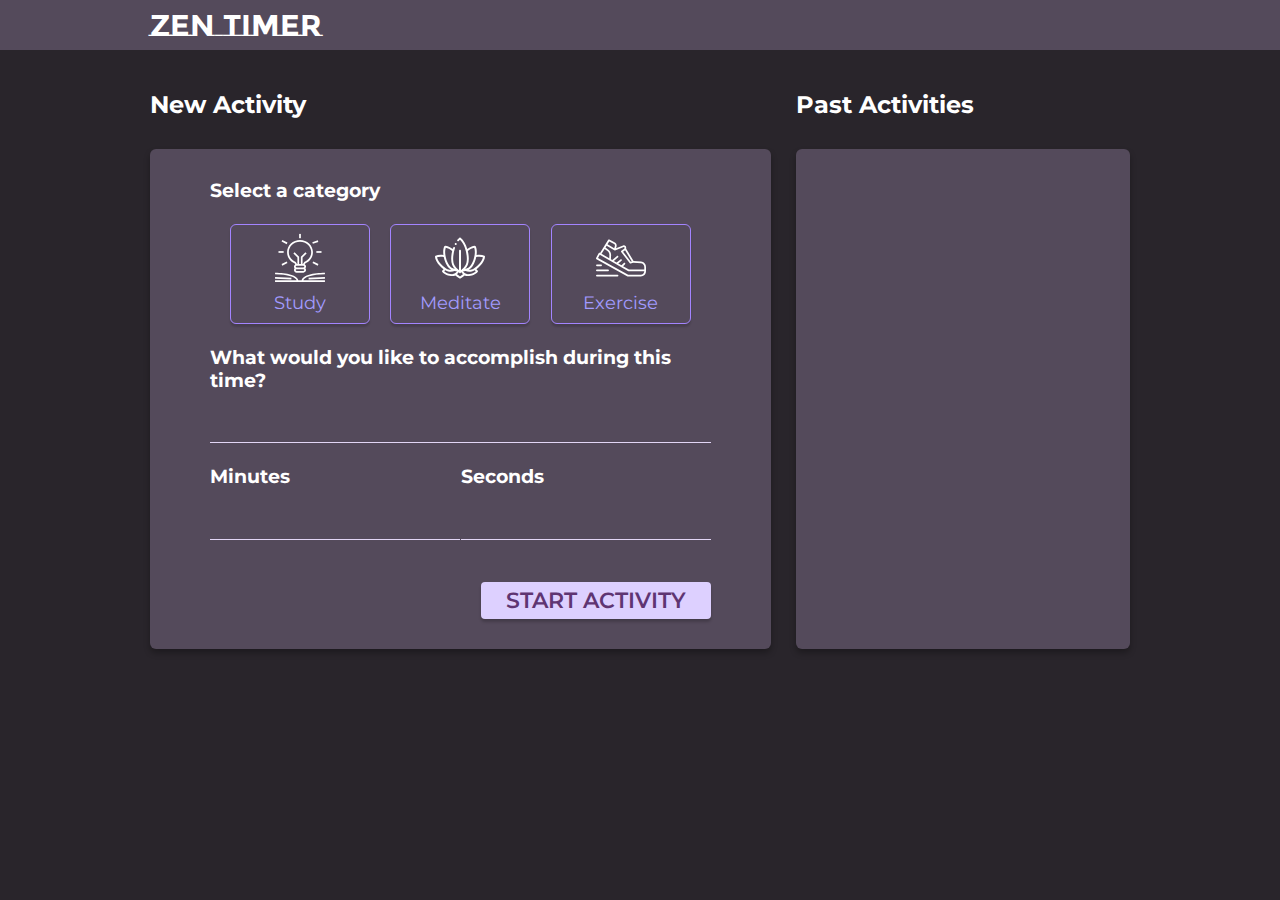
<file: index.html>
<!DOCTYPE html>
<html lang="en">

<head>
  <meta charset="utf-8" />
  <meta name="viewport" content="width=device-width, initial-scale=1" />
  <link rel="stylesheet" href="styles.css" />
  <link href="https://fonts.googleapis.com/css?family=Montserrat+Subrayada|Montserrat:300,400,600,700&display=swap"
    rel="stylesheet">
  <title>ZenTimer</title>
</head>

<body>
  <nav>
    <h1>Zen Timer</h1>
  </nav>
  <section class="main-area">
    <main>
      <h2>New Activity</h2>
      <form class="form-section">
        <h3>Select a category</h3>
        <section class="categories">
          <button id="button-study" class="inactive" value="study">
            <img src="assets/study.svg" class="button-icon" />
            Study
          </button>
          <button id="button-meditate" class="inactive" value="meditate">
            <img src="assets/meditate.svg" class="button-icon" />
            Meditate
          </button>
          <button id="button-exercise" class="inactive" value="exercise">
            <img src="assets/exercise.svg" class="button-icon" />
            Exercise
          </button>
        </section>
        <h3>What would you like to accomplish during this time?</h3>
        <input id="input-intention" />
        <div class="timer-inputs-section">
          <div>
            <h3>Minutes</h3>
            <input id="input-minutes" type="number" />
          </div>
          <div>
            <h3>Seconds</h3>
            <input id="input-seconds" type="number" />
          </div>
        </div>
        <div class="form-button-container">
          <button class="start-button" id="button-submit">START ACTIVITY</button>
        </div>
      </form>
    </main>
    <aside>
      <h2>Past Activities</h2>
      <section class="card-container" id="card-container">
      </section>
    </aside>
  </section>

  <script src="main.js"></script>
</body>

</html>
</file>
<file: styles.css>
* {
  box-sizing: border-box;
  padding: 0;
  margin: 0;
}

body {
  display: flex;
  flex-direction: column;
  font-family: 'Montserrat', sans-serif;
  background-color: rgb(41, 37, 43);
}

nav {
  height: 50px;
  background-color: rgb(84, 74, 91);
  display: flex;
  align-items: center;
}

h1 {
  margin-left: 150px;
  font-size: 30px;
  font-family: 'Montserrat Subrayada', sans-serif;
  color: white;
}

.main-area {
  margin: 40px 150px;
  display: flex;
}

main {
  height: 500px;
  width: 65%;
  display: flex;
  flex-direction: column;
  height: 100%;
  margin-right: 25px;
}

h2 {
  padding-bottom: 30px;
  color: white;
}

form {
  height: 500px;
  display: flex;
  border-radius: 6px;
  box-shadow: 0 4px 6px rgba(0, 0, 0, 0.29);
  background-color: rgb(84, 74, 91);
  flex-direction: column;
  color: white;
  justify-content: space-between;
}

.form-section {
  padding: 30px 60px;
}

.timer-section {
  align-items: center;
  padding: 10px 60px;
  align-items: center;
}

h5 {
  font-size: 25px;
  margin-top: 30px;
  font-weight: 300;
}

h6 {
  font-size: 80px;
  margin-top: 10px;
}

h4 {
  font-size: 40px;
  border: 2px solid rgb(88, 149, 255);
  text-align: center;
  margin-top: 20px;
  padding: 100px 60px;
  cursor: pointer;
  vertical-align: middle;
  border-radius: 250px;
  font-weight: 600;
  margin-bottom: 100px;
  transition: .2s ease-out;
}

h4:hover {
  box-shadow: 0 0 20px rgba(231, 215, 255, 0.509);
  background-color: rgba(255, 255, 255, 0.096);
  transition: .2s ease-out;
}

h4:active {
  box-shadow: 0 0 50px rgb(231, 215, 255);
  background-color: rgba(255, 255, 255, 0.817);
  color: rgb(109, 109, 109);
  transition: .2s;
}

aside {
  width: 35%;
  height: 500px;
  display: flex;
  flex-direction: column;
}

.button-icon {
  width: 50px;
  background: rgba(255, 255, 255, 0);
}

.categories {
  display: flex;
  width: 100%;
  justify-content: space-evenly;
}

button {
  font-family: 'Montserrat';
  background: none;
  
}

.inactive {
  display: flex;
  flex-direction: column;
  align-items: center;
  justify-content: space-evenly;
  font-size: 18px;
  width: 140px;
  height: 100px;
  border: 1px solid rgb(163, 132, 255);
  border-radius: 6px;
  box-shadow: 0 3px 2px rgba(0, 0, 0, 0.158);
  color: rgb(162, 155, 255);
  transition: .2s;
}

.inactive:hover {
  background-color: rgba(0, 0, 0, 0.221);
  box-shadow: 0 4px 6px rgba(0, 0, 0, 0.336);
  transition: .15s;
}

.categories button:active {
  background-color: rgba(0, 0, 0, 0.377);
  box-shadow: 0 3px 2px rgba(0, 0, 0, 0.37);
  transition: .15s;
}

.categories button:focus {
  outline: none;
}

input {
  background: none;
  border: none;
  height: 30px;
  color: rgb(255, 215, 215);
  font-size: 20px;
  border-bottom: 1px solid rgb(226, 214, 245);
  padding-left: 5px;
  transition: .15s;
  width: 100%;
  border-radius: 4px 4px 0 0;
}

input:hover {
  background: rgb(71, 63, 77);
  transition: .15s;
}

input:focus {
  outline: none;
  background: rgb(71, 63, 77);
  transition: .15s;
}

.timer-inputs-section {
  display: flex;
  justify-content: space-between;
}

.timer-inputs-section input {
  margin-top: 22px;
}

.timer-inputs-section div {
  width: 250px;
}

.start-button {
  width: 230px;
  background: rgb(221, 208, 255);
  font-size: 22px;
  margin-top: 20px;
  padding: 5px 10px;
  color: rgb(95, 53, 114);
  border-radius: 4px;
  font-weight: 600;
  border: none;
  box-shadow: 0 3px 3px rgba(0, 0, 0, 0.205);
  transition: .15s;
}

.start-button:hover {
  background: rgb(253, 250, 255);
  box-shadow: 0 4px 5px rgba(0, 0, 0, 0.42);
  transition: .15s;
}

.start-button:active {
  background: rgb(255, 255, 255);
  box-shadow: 0 2px 2px rgba(0, 0, 0, 0.42);
  transition: .15s;
}

.start-button:focus {
  outline: none;
}

.form-button-container {
  width: 100%;
  display: flex;
  justify-content: flex-end;
  align-items: center;
}

.card-container {
  min-height: 500px;
  display: flex;
  border-radius: 6px;
  box-shadow: 0 4px 6px rgba(0, 0, 0, 0.29);
  background-color: rgb(84, 74, 91);
  padding: 30px 20px;
  flex-direction: column;
  color: white;
  justify-content: flex-start;
}

.card {
  background-color: rgb(110, 101, 138);
  padding: 10px 15px;
  border-radius: 4px;
  margin-bottom: 15px;
  width: 100%;
  display: flex;
  justify-content: space-between;
  box-shadow: 0 2px 3px rgba(0, 0, 0, 0.205);
  transition: .15s
}

.card:hover {
  background-color: rgb(99, 91, 125);
  box-shadow: 0 2px 6px rgba(0, 0, 0, 0.384);
  transition: .15s
}

.colored-bar {
  background-color: rgb(111, 255, 111);
  width: 7px;
  height: 35px;
  border-radius: 10px;
}

.card p {
  color: rgb(206, 196, 212);
}

.active {
  border: 1px solid rgb(255, 255, 255);
  background-color: rgb(38, 38, 38);
  color: rgb(255, 255, 255);
  transition: .2s;
}

.active:hover {
  border: 1px solid rgb(255, 255, 255);
  background-color: rgb(40, 40, 40);
  color: rgb(255, 255, 255);
  transition: .2s;
}

@media only screen and (max-width: 950px) {
  .main-area {
    flex-direction: column;
    margin: 30px 15px;
    font-size: 80%;
  }

  main {
    width: 100%;
  }

  aside {
    margin-top: 50px;
    width: 100%;
  }

  .timer-section {
    padding: 0;
  }

  h6 {
    font-size: 50px;
  }

  img {
    height: 35px;
  }

  .form-section {
    padding: 30px;
  }

  .categories button {
    width: 80px;
    height: 80px;
    font-size: 16px;
  }

  .categories {
    width: 100%;
  }
}

@media only screen and (min-width: 500px) and (max-width: 950px) {

  .main-area {
    margin: 40px;
  }

  .form-section {
    padding: 50px;
  }

  img {
    height: 50px;
  }

  .categories button {
    width: 100px;
    height: 120px;
    font-size: 16px;
  }

}
</file>
